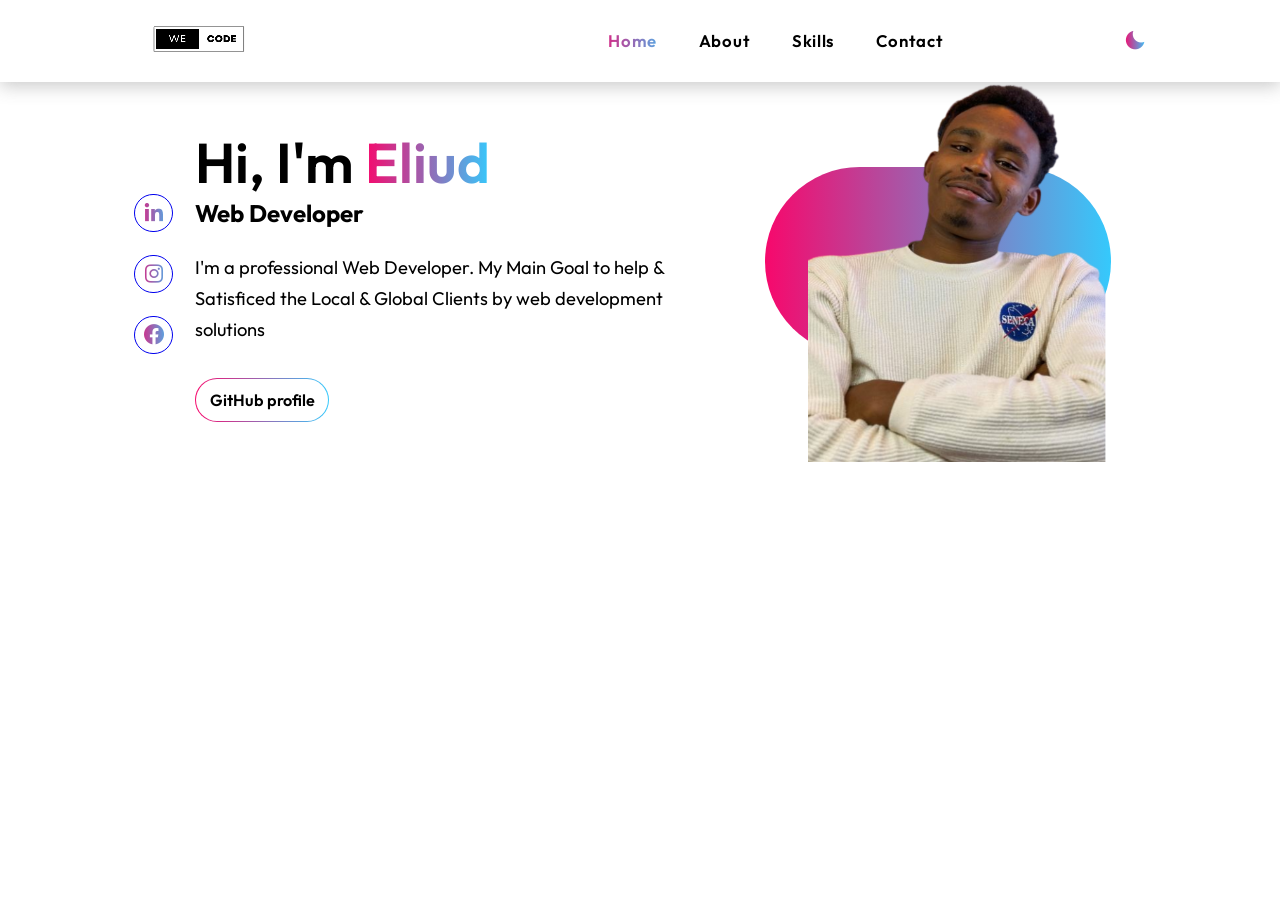
<file: index.html>
<!DOCTYPE html>
<html lang="en">

<head>
    <meta charset="UTF-8">
    <meta http-equiv="X-UA-Compatible" content="IE=edge">
    <meta name="viewport" content="width=device-width, initial-scale=1.0">
    <link href='https://unpkg.com/boxicons@2.1.4/css/boxicons.min.css' rel='stylesheet'>
    <link rel="stylesheet" href="style.css">
    <title>We Code</title>
</head>

<body>
    <header class="container">
        <div class="page-header">
            <div class="logo">
                <img src="output-onlinepngtools (4).png">
            </div>
            <input type="checkbox" id="click">

            <label for="click" class="mainicon">
                <div class="menu">
                    <i class='bx bx-menu'></i>
                </div>
            </label>
            <ul>
                <li><a href="#"  class="active" style="--navAni:1">Home</a></li>
                <li><a href="about.html" style="--navAni:2">About</a></li>
                <li><a href="skills.html" style="--navAni:3">Skills</a></li>
                
                <li><a href="contact.html" style="--navAni:5">Contact</a></li>
            </ul>
            <label class="mode">
                <input type="checkbox" id="darkbtn">
                <i class='bx bxs-moon'></i>
            </label>
        </div>
    </header>


    <section class="container">
        <div class="main">
            <div class="social">
                <a href="https://www.linkedin.com/in/elii-ngausho-b2851a2b4/#:~:text=www.linkedin.com/in/elii%2Dngausho%2Db2851a2b4" style="--socialAni:1"><i class='bx bxl-linkedin'></i></a>
                <a href="https://www.instagram.com/lookin.for.ng_ash?igsh=MXU5aGpobDl0YW95aw%3D%3D&utm_source=qr" style="--socialAni:2"><i class='bx bxl-instagram'></i></a>
                <a href="https://www.facebook.com/eliud.nganga.338?mibextid=LQQJ4d" style="--socialAni:4"><i class='bx bxl-facebook-circle'></i></a>
            </div>
            <div class="detail">
                <h1>Hi, I'm <span>Eliud</span></h1>
                <h3>Web Developer</h3>
                <p>I'm a professional Web Developer. My  Main Goal to help & Satisficed the Local & Global Clients by
                    web development solutions
                </p>
                <div class="btn">
                    <a href="https://github.com/ngausho" style="--socialAni:4">
                        <button> GitHub profile</button>
                    </a>
                </div>
                
            </div>
            <div class="img-sec">
                <div class="images">
                    <img src="transparent-background-designify.png" alt="" class="img-w">
                </div>
            </div>
        </div>
    </section>
    
    <script>
                const darkbtn = document.getElementById('darkbtn');
        const body = document.body;
        const isDarkMode = localStorage.getItem('darkMode') === 'enabled';
        if (isDarkMode) {
            body.classList.add('dark-mode');
            darkbtn.checked = true;
        }

        darkbtn.addEventListener('change', () => {
            if (darkbtn.checked) {
                body.classList.add('dark-mode');
                localStorage.setItem('darkMode', 'enabled');
            } else {
                body.classList.remove('dark-mode');
                localStorage.setItem('darkMode', 'disabled');
            }
        });
    </script>
</body>

</html>
</file>
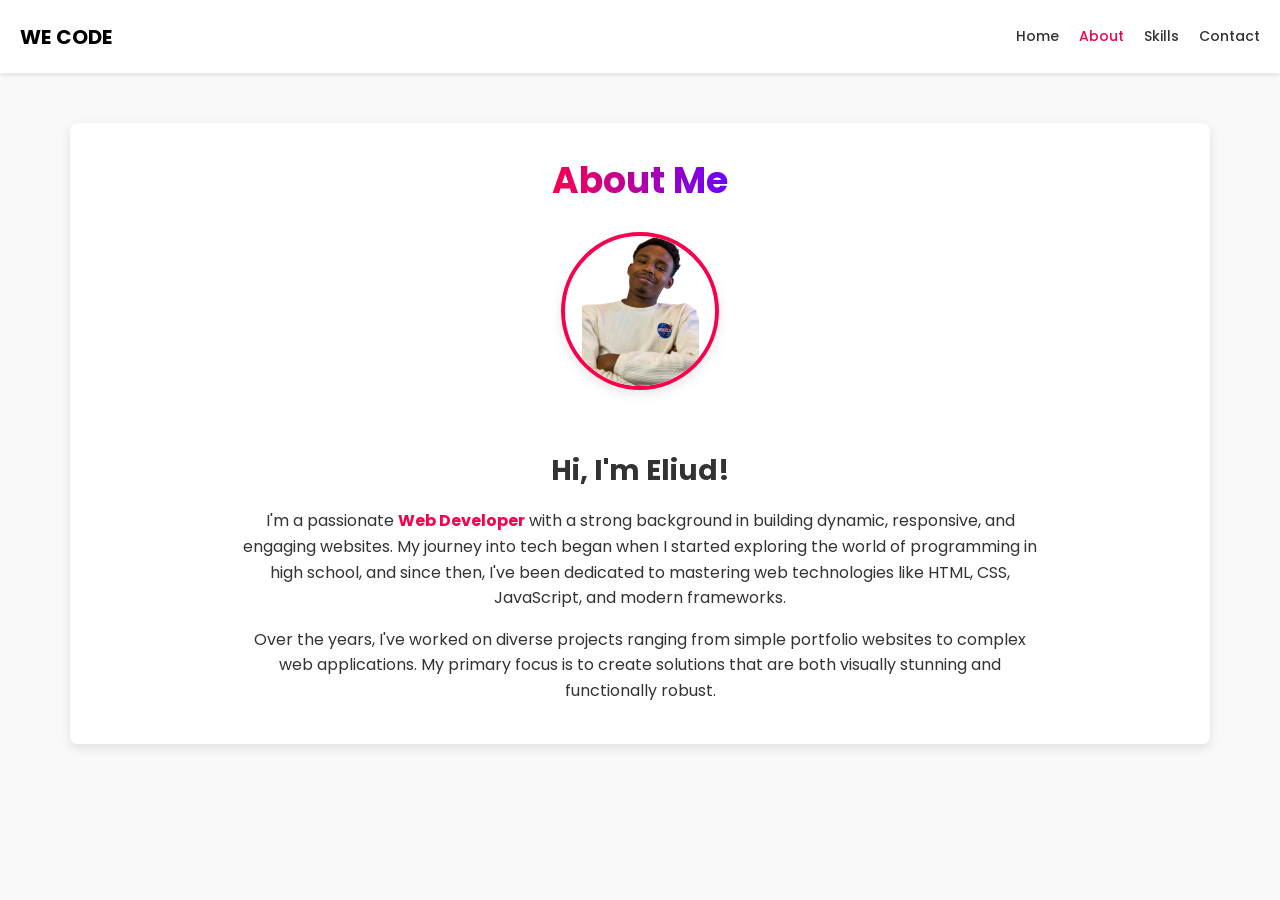
<file: about.html>
<!DOCTYPE html>
<html lang="en">
<head>
    <meta charset="UTF-8">
    <meta name="viewport" content="width=device-width, initial-scale=1.0">
    <title>About Me</title>
    <link rel="stylesheet" href="about.css">
    <link href="https://fonts.googleapis.com/css2?family=Poppins:wght@400;600&display=swap" rel="stylesheet">
</head>
<body>
    <!-- Header Section -->
    <header class="header">
        <div class="logo">
            <span>WE</span> <span class="logo-code">CODE</span>
        </div>
        <nav>
            <ul class="nav-links">
                <li><a href="index.html">Home</a></li>
                <li><a href="about.html" class="active">About</a></li>
                <li><a href="skills.html">Skills</a></li>
                
                <li><a href="contact.html">Contact</a></li>
            </ul>
        </nav>
    </header>

    <!-- About Section -->
    <div class="about-container">
        <div class="about-photo">
            <h1 class="photo-heading">About Me</h1>
            <img src="transparent-background-designify.png" alt="Eliud's Photo">
            
        </div>
        <div class="about-content">
            <h2>Hi, I'm Eliud!</h2>
            <p>
                I'm a passionate <span class="highlight">Web Developer</span> with a strong background in building dynamic, responsive, and engaging websites. My journey into tech began when I started exploring the world of programming in high school, and since then, I've been dedicated to mastering web technologies like HTML, CSS, JavaScript, and modern frameworks.
            </p>
            <p>
                Over the years, I've worked on diverse projects ranging from simple portfolio websites to complex web applications. My primary focus is to create solutions that are both visually stunning and functionally robust.
            </p>
           
            <ul>
</file>
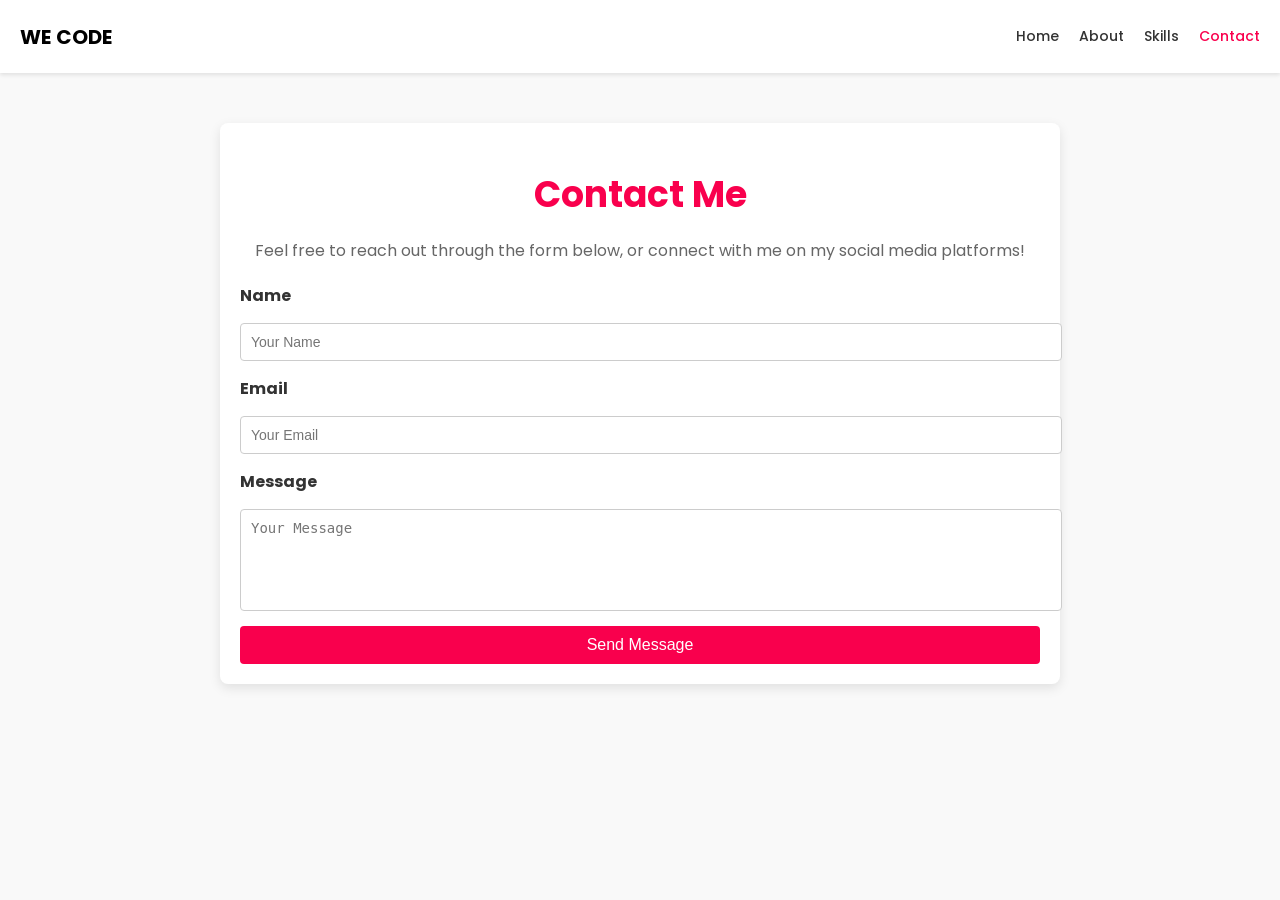
<file: contact.html>
<!DOCTYPE html>
<html lang="en">
<head>
    <meta charset="UTF-8">
    <meta name="viewport" content="width=device-width, initial-scale=1.0">
    <title>Contact Me</title>
    <link rel="stylesheet" href="contact.css">
    <link href="https://fonts.googleapis.com/css2?family=Poppins:wght@400;600&display=swap" rel="stylesheet">
</head>
<body>
    <!-- Header Section -->
    <header class="header">
        <div class="logo">
            <span>WE</span> <span class="logo-code">CODE</span>
        </div>
        <nav>
            <ul class="nav-links">
                <li><a href="index.html">Home</a></li>
                <li><a href="about.html">About</a></li>
                <li><a href="skills.html">Skills</a></li>
               
                <li><a href="contact.html" class="active">Contact</a></li>
            </ul>
        </nav>
    </header>

    <!-- Contact Section -->
    <div class="contact-container"netlify>
        <h1>Contact Me</h1>
        <p>Feel free to reach out through the form below, or connect with me on my social media platforms!</p>
        <form action="#" class="contact-form">
            <label for="name">Name</label>
            <input type="text" id="name" placeholder="Your Name" required>

            <label for="email">Email</label>
            <input type="email" id="email" placeholder="Your Email" required>

            <label for="message">Message</label>
            <textarea id="message" rows="5" placeholder="Your Message" required></textarea>

            <button type="submit">Send Message</button>
        </form>
    </div>
</body>
</html>
</file>
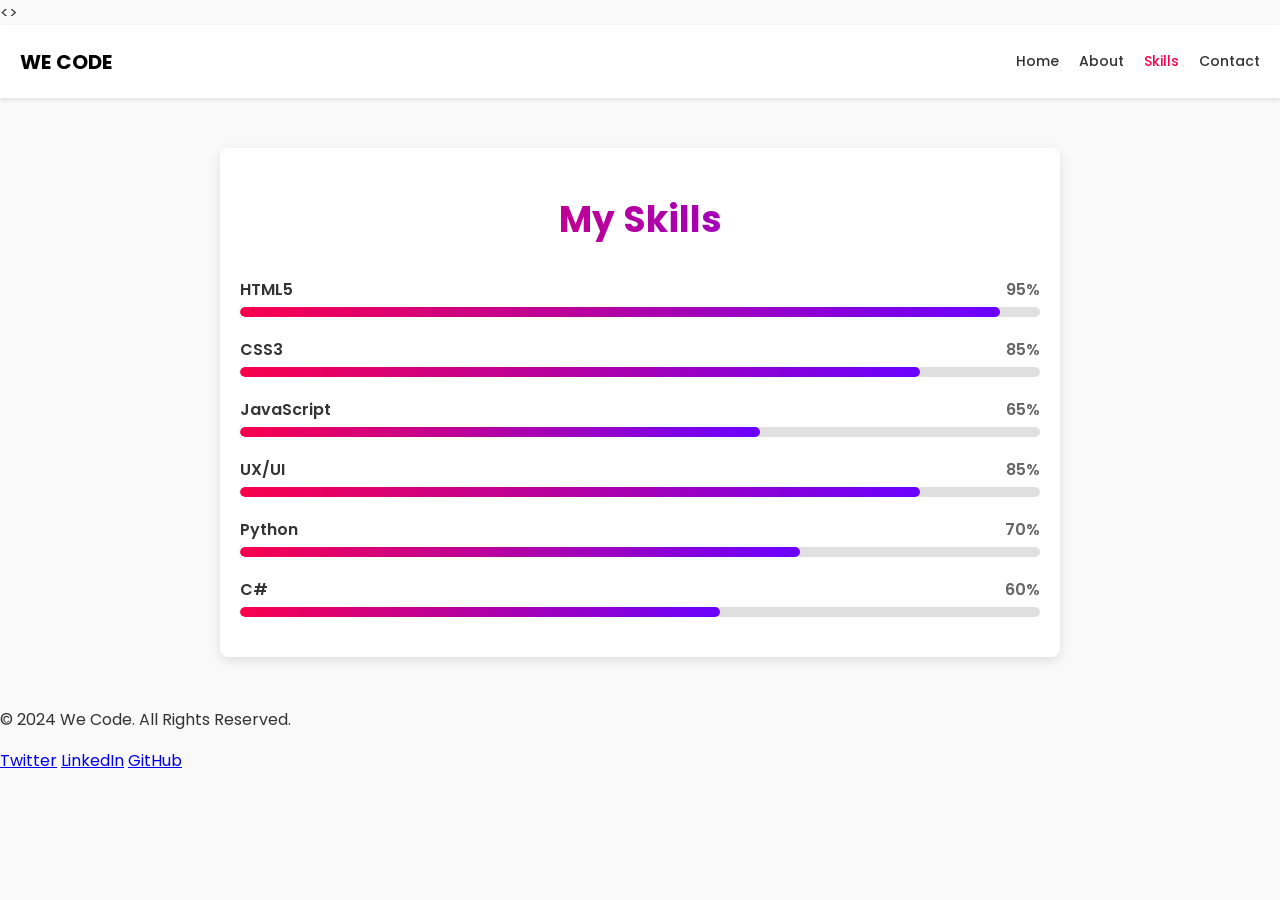
<file: skills.html>
<!DOCTYPE html>
<html lang="en">
<head>
    <meta charset="UTF-8">
    <meta name="viewport" content="width=device-width, initial-scale=1.0">
    <title>Skills</title>
    <link rel="stylesheet" href="skills.css">
    <link href="https://fonts.googleapis.com/css2?family=Poppins:wght@400;600&display=swap" rel="stylesheet">
</head>
<>
    <!-- Header Section -->
    <header class="header">
        <div class="logo">
            <span>WE</span> <span class="logo-code">CODE</span>
        </div>
        <nav>
            <ul class="nav-links">
                <li><a href="index.html">Home</a></li> <!-- Updated file names -->
                <li><a href="about.html">About</a></li>
                <li><a href="skills.html" class="active">Skills</a></li>
                <li><a href="contact.html">Contact</a></li>
            </ul>
        </nav>
    </header>
<body>
    <!-- Skills Section -->
    <div class="skills-container">
        <h1>My Skills</h1>
        <p></p>

        <div class="skill">
            <div class="skill-info">
                <span class="skill-name">HTML5</span>
                <span class="skill-percentage">95%</span>
            </div>
            <div class="skill-bar">
                <div class="progress" style="width: 95%;"></div>
            </div>
        </div>

        <div class="skill">
            <div class="skill-info">
                <span class="skill-name">CSS3</span>
                <span class="skill-percentage">85%</span>
            </div>
            <div class="skill-bar">
                <div class="progress" style="width: 85%;"></div>
            </div>
        </div>

        <div class="skill">
            <div class="skill-info">
                <span class="skill-name">JavaScript</span>
                <span class="skill-percentage">65%</span>
            </div>
            <div class="skill-bar">
                <div class="progress" style="width: 65%;"></div>
            </div>
        </div>

        <div class="skill">
            <div class="skill-info">
                <span class="skill-name">UX/UI</span>
                <span class="skill-percentage">85%</span>
            </div>
            <div class="skill-bar">
                <div class="progress" style="width: 85%;"></div>
            </div>
        </div>

        <div class="skill">
            <div class="skill-info">
                <span class="skill-name">Python</span> 
                <span class="skill-percentage">70%</span>
            </div>
            <div class="skill-bar">
                <div class="progress" style="width: 70%;"></div>
            </div>
        </div>
                    <div class="skill">
                        <div class="skill-info">
                            <span class="skill-name">C#</span>
                            <span class="skill-percentage">60%</span>
                        </div>
                        <div class="skill-bar">
                        <div class="progress" style="width: 60%;">
                        </div></div>
                    </div>
                </div>
            </body>
            <footer class="footer">
                <div class="footer-container">
                    <p class="footer-text">© 2024 We Code. All Rights Reserved.</p>
                    <div class="footer-links">
                        <a href="https://twitter.com" target="_blank" class="footer-link">Twitter</a>
                        <a href="https://linkedin.com/in/Elii" target="_blank" class="footer-link">LinkedIn</a>
                        <a href="https://github.com/ngausho" target="_blank" class="footer-link">GitHub</a>
                    </div>
                </div>
            </footer>
            
            </html>
</file>
<file: style.css>
@import url('https://fonts.googleapis.com/css2?family=Poppins:wght@100;200;300;400;500;600;700;800&display=swap');
@import url('https://fonts.googleapis.com/css2?family=Outfit:wght@200;300;400;500;600;700;800&family=Roboto:wght@100;300;400&display=swap');
@media only screen and (max-width: 600px) {
    body {
      background-color: lightblue;
    }
  }
:root {
    --primary-color: #f9532d;
    --primary-dark: #0d1021;
    --primary-font: 'Outfit', sans-serif;
}

* {
    margin: 0;
    padding: 0;
    scroll-behavior: smooth;
}

body {
    font-family: 'Outfit', sans-serif;
}
/* Genral */
.container {
    padding: 0 8.4rem;
}

.img-w {
    width: 100%;
}
.text-color {
    background: #F7086C;
background: linear-gradient(to right, #F7086C 0%, #35c9fc 100%);
-webkit-background-clip: text;
-webkit-text-fill-color: transparent;
}
/* Nav */
header {
    position: relative;
    box-shadow: 0 4px 17px rgb(80 80 80 / 31%);
    background-color: #fff;
    position: sticky;
    top: 0;
    z-index: 1;
}

.page-header {
    display: flex;
    justify-content: space-between;
    align-items: center;
    padding: 1rem 0;
    height: 50px;
}

.logo {
    font-size: 1rem;
    font-weight: 700;
    opacity: 0;
    animation: leftSideAni 1s ease forwards;
}

.logo a {
    color: #000;
    text-decoration: none;
}

ul {
    display: flex;
    gap: .6rem;
    list-style-type: none;
    background-color: transparent;
    overflow: hidden;
}

li a {
    display: inline-block;
    padding: .3rem 1rem;
    color: var(--nav-text);
    text-decoration: none;
    font-size: 1.05rem;
    font-weight: 600;
    letter-spacing: .7px;
    border-radius: 36px;
    line-height: 2;
    transition: .3s;
    opacity: 0;
    animation: navani .3s ease forwards;
    animation-delay: calc(.15s * var(--navAni));
}
ul li a {
    position: relative;
}

ul li a::before {
    content: "";
    position: absolute;
    bottom: 0;
    width: calc(100% - 2rem);
    height: 3px;
    background: linear-gradient(to right, #F7086C 0%, #35c9fc 100%);
}
ul li a::before {
    transform: scale(0, 1);
    transition: transform .3s ease;
}

ul li a:hover::before {
    transform: scale(1, 1);
}

li a.active,
li a:hover {
    background: #F7086C;
background: linear-gradient(to right, #F7086C 0%, #35c9fc 100%);
-webkit-background-clip: text;
-webkit-text-fill-color: transparent;
}

#click {
    display: none;
}

.menu {
    display: none;
}

/* Nav End */

/* Section 1 */
.mode i {
    font-size: 1.4rem;
    cursor: pointer;
    background: #F7086C;
    background: linear-gradient(to right, #F7086C 0%, #35c9fc 100%);
    -webkit-background-clip: text;
    -webkit-text-fill-color: transparent;
    opacity: 0;
    animation: rightSideAni 1.5s ease forwards;
}

.main {
    display: grid;
    grid-template-columns: 6% repeat(auto-fit, minmax(277px, 1fr));
    row-gap: 2rem;
    align-items: center;
}
.main h3 {
    font-size: 1.5rem;
    margin-bottom: 1.5rem;
    opacity: 0;
    animation: rightSideAni 1s ease forwards;
}
.main h1 {
    font-size: 3.5rem;
    font-weight: 600;
    opacity: 0;
    animation: topSideAni 1s ease forwards;
}

.main p {
    line-height: 1.7;
    font-size: 1.15rem;
    opacity: 0;
    animation: btn-ani 1s ease forwards;
    animation-delay: .2s;
}

.social {
    display: flex;
    flex-wrap: wrap;
    gap: 1.4rem;
}

.social a {
    background: linear-gradient(to right, #F7086C 0%, #35c9fc 100%);
    -webkit-background-clip: text;
    -webkit-text-fill-color: transparent;
    border: 1.6px solid;
    display: grid;
    place-items: center;
    text-decoration: none;
    font-size: 1.5rem;
    border-radius: 50%;
    padding: 0.39rem;
    text-align: center;
    opacity: 0;
    animation: SocialAni 1s ease forwards;
    animation-delay: calc(.2s * var(--socialAni));

}

.social a:hover {
    -webkit-background-clip: text;
    -webkit-text-fill-color: var(--primary-dark);
    background: linear-gradient(90deg, rgba(255,95,109,1) 0%, rgba(53,201,252,1) 100%);
    box-shadow: 0 0 20px;
    transition: all .3s ease-in-out;
}
.detail span {
    background: #F7086C;
background: linear-gradient(to right, #F7086C 0%, #35c9fc 100%);
-webkit-background-clip: text;
-webkit-text-fill-color: transparent;
}



.images {
    width: 80%;
    margin-left: auto;
    position: relative;
    z-index: -1;
}
.images {
    opacity: 0;
    animation: imageAni 1s ease forwards;
    animation-delay: .8s;
    position: relative;
}
.images::before {
    content: "";
    position: absolute;
    width: 27vw;
    height: 21vh;
    background: linear-gradient(to right, #F7086C 0%, #35c9fc 100%);
    border-radius: 200px;
    top: 22%;
}
.images img {
    position: relative;
}

.main .btn {
    height: 42px;
    width: 132px;
    border-radius: 36px;
    background: linear-gradient(to right, #F7086C 0%, #35c9fc 100%);
    margin-top: 2rem;
    padding: 1px;
    opacity: 0;
    animation: btn-ani 1s ease forwards;
    animation-delay: .4s;
}
.detail button {
    display: inline-block;
    height: 42px;
    width: 132px;
    border-radius: 36px;
    border: 0;
    background-color: #fff;
    font-family: var(--primary-font);
    font-weight: 600;
    font-size: 1.01rem;
    cursor: pointer;
    text-align: center;
}
.detail button:hover {
    -webkit-background-clip: text;
    -webkit-text-fill-color: var(--primary-dark);
    background: linear-gradient(90deg, rgba(255,95,109,1) 0%, rgba(53,201,252,1) 100%);
    transition: all .3s ease-in-out;
}

/* Section 1 End */

.mode input {
    display: none;
}
.dark-mode {
    background-color: var(--primary-dark);
    color: #ffffff;
}
.dark-mode .social a:hover {
    color: var(--primary-dark);
    background-color: var(--primary-color);
}

.dark-mode .logo a {
    color: #fff;
}

.dark-mode .detail button { 
    background: linear-gradient(to right, #F7086C 0%, #35c9fc 100%);
    -webkit-background-clip: text;
    -webkit-text-fill-color: var(--primary-dark);
    
}

.dark-mode header {
    box-shadow: 0 4px 17px rgb(80 80 80 / 31%);
    background: var(--primary-dark);
}


/* Animation */
@keyframes leftSideAni {
    0% {
        transform: translateX(-100px);
        opacity: 0;
    }
    100% {
        transform: translateX(0);
        opacity: 1;
    }
}
@keyframes navani {
    0% {
        transform: translateY(100px);
        opacity: 0;
    }
    100% {
        transform: translateY(0);
        opacity: 1;
    }
}
@keyframes rightSideAni {
    0% {
        transform: translateX(100px);
        opacity: 0;
    }
    100% {
        transform: translateX(0);
        opacity: 1;
    }
}
@keyframes topSideAni {
    0% {
        transform: translateY(-100px);
        opacity: 0;
    }
    100% {
        transform: translateY(0);
        opacity: 1;
    }
}
@keyframes SocialAni {
    0% {
        transform: translateX(-100px);
        opacity: 0;
    }
    100% {
        transform: translateX(0);
        opacity: 1;
    }
}
@keyframes btn-ani {
    0% {
        transform: translateY(100px);
        opacity: 0;
    }
    100% {
        transform: translateY(0);
        opacity: 1;
    }
}
/* @keyframes ImgAni {
    0% {
        transform: translateX(0);
    }
    50% {
        transform: translateX(-9px);
    }
    100% {
        transform: translateX(0);
    }
} */
@keyframes imageAni {
    0% {
        opacity: 0;
        transform: scale(0);
    }
    100% {
        opacity: 1;
        transform: scale(1);
    }
}

@media screen and (max-width: 1024px) {
    html {
        font-size: 80%;
    }
    .container {
        padding: 0 4.4rem;
    }
}

@media screen and (max-width: 768px) {
    html {
        font-size: 80%;
    }
    .container {
        padding: 0 1.6rem;
    }
    .main {
        margin-top: 2rem;
        grid-template-columns: 1fr;
    }
    .images {
        width: 60%;
        margin: auto;
    }
}

@media screen and (max-width:600px) {
    html {
        font-size: 100%;
    }
    header {
        height: auto;
    }

    ul {
        background: #fff;
        width: 100%;
        height: 100vh;
        position: absolute;
        display: flex;
        flex-direction: column;
        text-align: center;
        top: 3.4rem;
        left: -100%;
        z-index: 111111;
    }

    .menu {
        display: block;
        font-size: 1.5rem;
        font-weight: bold;
        color: #244D61;
    }

    #click:checked~ul {
        left: 0%;
        transition: all 0.3s ease;
    }

    .dark-mode .menu {
        background: linear-gradient(to right, #F7086C 0%, #35c9fc 100%);
        -webkit-background-clip: text;
        -webkit-text-fill-color: transparent;
    }

    .dark-mode ul {
        background: var(--primary-dark);
    }

    .mode {
        position: absolute;
        right: 4rem;
    }

    .images {
        width: 88%;
        margin: auto;
    }
}
</file>
<file: about.css>
/* General styles */
@media only screen and (max-width: 600px) {
    body {
      background-color: lightblue;
    }
  }
body {
    margin: 0;
    padding: 0;
    font-family: 'Poppins', sans-serif;
    background-color: #f9f9f9;
    color: #333;
}

/* Header Section */
.header {
    display: flex;
    justify-content: space-between;
    align-items: center;
    padding: 10px 20px;
    background: #fff;
    box-shadow: 0 2px 4px rgba(0, 0, 0, 0.1);
    position: sticky;
    top: 0;
    z-index: 1000;
}

.logo {
    font-size: 20px;
    font-weight: bold;
    display: flex;
    align-items: center;
    gap: 5px;
}

.logo span {
    color: #000;
}

.logo-code {
    color: #f9004d;
}

.nav-links {
    display: flex;
    list-style: none;
    gap: 20px;
}

.nav-links li {
    font-size: 14px;
}

.nav-links a {
    text-decoration: none;
    color: #333;
    font-weight: 500;
    transition: color 0.3s;
}

.nav-links a.active,
.nav-links a:hover {
    color: #f9004d;
}

/* About Section */
.about-container {
    max-width: 1100px;
    margin: 50px auto;
    padding: 20px;
    display: flex;
    flex-direction: column;
    align-items: center;
    background: #fff;
    border-radius: 8px;
    box-shadow: 0 4px 12px rgba(0, 0, 0, 0.1);
}

.about-photo {
    position: relative;
    text-align: center;
}

.about-photo img {
    width: 150px;
    height: 150px;
    border-radius: 50%;
    border: 4px solid #f9004d;
    box-shadow: 0 4px 12px rgba(0, 0, 0, 0.1);
    object-fit: cover;
}

.photo-heading {
    margin-top: 10px;
    font-size: 36px;
    font-weight: bold;
    background: linear-gradient(to right, #f9004d, #6a00ff);
    -webkit-background-clip: text;
    -webkit-text-fill-color: transparent;
}

.about-content {
    margin-top: 30px;
    max-width: 800px;
    text-align: center;
}

.about-content h2 {
    font-size: 28px;
    font-weight: bold;
    margin-bottom: 10px;
}

.about-content p {
    line-height: 1.6;
    margin-bottom: 15px;
}

.about-content ul {
    list-style: disc;
    margin: 20px 0;
    padding-left: 20px;
    text-align: left;
}

.highlight {
    color: #f9004d;
    font-weight: bold;
}

/* Responsive Design */
@media (max-width: 768px) {
    .about-container {
        padding: 20px;
    }

    .about-content ul {
        text-align: center;
    }
}
</file>
<file: contact.css>
/* General styles */
body {
    margin: 0;
    padding: 0;
    font-family: 'Poppins', sans-serif;
    background-color: #f9f9f9;
    color: #333;
}

/* Header Section */
.header {
    display: flex;
    justify-content: space-between;
    align-items: center;
    padding: 10px 20px;
    background: #fff;
    box-shadow: 0 2px 4px rgba(0, 0, 0, 0.1);
    position: sticky;
    top: 0;
    z-index: 1000;
}

.logo {
    font-size: 20px;
    font-weight: bold;
    display: flex;
    align-items: center;
    gap: 5px;
}

.logo span {
    color: #000;
}

.logo-code {
    color: #f9004d;
}

.nav-links {
    display: flex;
    list-style: none;
    gap: 20px;
}

.nav-links li {
    font-size: 14px;
}

.nav-links a {
    text-decoration: none;
    color: #333;
    font-weight: 500;
    transition: color 0.3s;
}

.nav-links a.active,
.nav-links a:hover {
    color: #f9004d;
}

/* Contact Section */
.contact-container {
    max-width: 800px;
    margin: 50px auto;
    padding: 20px;
    text-align: center;
    background: #fff;
    border-radius: 8px;
    box-shadow: 0 4px 12px rgba(0, 0, 0, 0.1);
}

.contact-container h1 {
    font-size: 36px;
    font-weight: bold;
    color: #f9004d;
    margin-bottom: 10px;
}

.contact-container p {
    margin-bottom: 20px;
    color: #666;
}

.contact-form {
    display: flex;
    flex-direction: column;
    gap: 15px;
}

.contact-form label {
    font-weight: bold;
    text-align: left;
    color: #333;
}

.contact-form input,
.contact-form textarea {
    width: 100%;
    padding: 10px;
    border: 1px solid #ccc;
    border-radius: 4px;
    font-size: 14px;
}

.contact-form textarea {
    resize: none;
}

.contact-form button {
    background: #f9004d;
    color: #fff;
    padding: 10px 15px;
    border: none;
    border-radius: 4px;
    font-size: 16px;
    cursor: pointer;
    transition: background 0.3s;
}

.contact-form button:hover {
    background: #d7003e;
}

/* Responsive Design */
@media (max-width: 768px) {
    .contact-container {
        padding: 20px;
    }
}
</file>
<file: skills.css>
/* General styles */
@media only screen and (max-width: 600px) {
    body {
      background-color: lightblue;
    }
  }
body {
    margin: 0;
    padding: 0;
    font-family: 'Poppins', sans-serif;
    background-color: #f9f9f9;
    color: #333;
}

/* Header Section */
.header {
    display: flex;
    justify-content: space-between;
    align-items: center;
    padding: 10px 20px;
    background: #fff;
    box-shadow: 0 2px 4px rgba(0, 0, 0, 0.1);
    position: sticky;
    top: 0;
    z-index: 1000;
}

.logo {
    font-size: 20px;
    font-weight: bold;
    display: flex;
    align-items: center;
    gap: 5px;
}

.logo span {
    color: #000;
}

.logo-code {
    color: #f9004d;
}

.nav-links {
    display: flex;
    list-style: none;
    gap: 20px;
}

.nav-links li {
    font-size: 14px;
}

.nav-links a {
    text-decoration: none;
    color: #333;
    font-weight: 500;
    transition: color 0.3s;
}

.nav-links a.active,
.nav-links a:hover {
    color: #f9004d;
}

/* Skills Section */
.skills-container {
    max-width: 800px;
    margin: 50px auto;
    padding: 20px;
    background: #fff;
    border-radius: 8px;
    box-shadow: 0 4px 12px rgba(0, 0, 0, 0.1);
}

.skills-container h1 {
    text-align: center;
    font-size: 36px;
    font-weight: bold;
    background: linear-gradient(to right, #f9004d, #6a00ff);
    -webkit-background-clip: text;
    -webkit-text-fill-color: transparent;
    margin-bottom: 10px;
}

.skills-container p {
    text-align: center;
    font-size: 16px;
    color: #666;
    margin-bottom: 30px;
}

.skill {
    margin-bottom: 20px;
}

.skill-info {
    display: flex;
    justify-content: space-between;
    margin-bottom: 5px;
    font-weight: 600;
}

.skill-name {
    color: #333;
}

.skill-percentage {
    color: #666;
}

.skill-bar {
    height: 10px;
    background: #e0e0e0;
    border-radius: 5px;
    overflow: hidden;
    position: relative;
}

.progress {
    height: 100%;
    background: linear-gradient(to right, #f9004d, #6a00ff);
    border-radius: 5px;
    position: absolute;
    transition: width 0.5s ease;
}

/* Responsive design */
@media (max-width: 768px) {
    .skills-container {
        padding: 15px;
    }

    .skills-container h1 {
        font-size: 28px;
    }

    .skill-info {
        font-size: 14px;
    }
}
</file>
